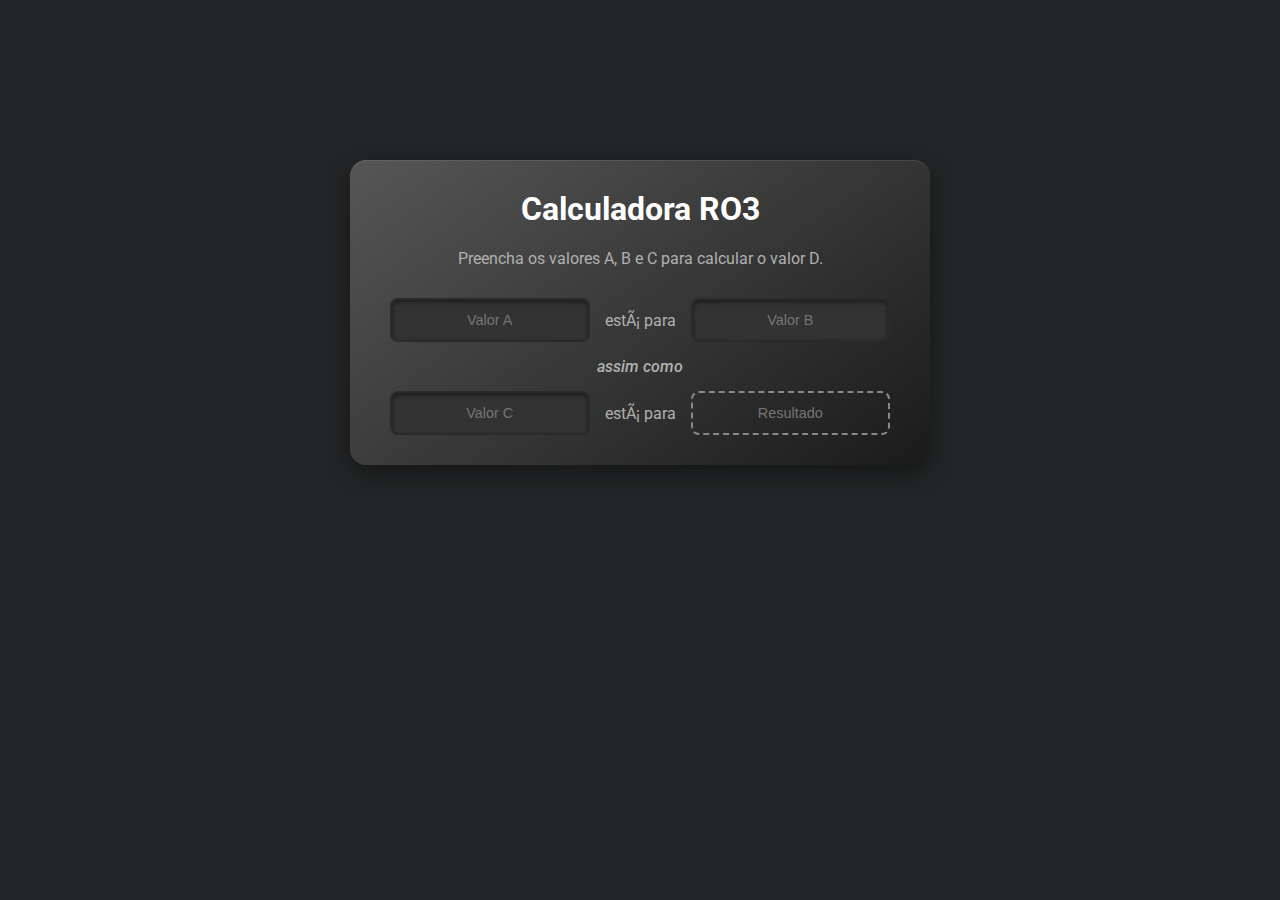
<file: index.html>
<!DOCTYPE html>
<html lang="pt-BR">

<head>
    <meta charset="UTF--8">
    <meta name="viewport" content="width=device-width, initial-scale=1.0">
    <title>Calculadora de Regra de 3</title>
    <link rel="stylesheet" href="style/style1.css">
    <link rel="preconnect" href="https://fonts.googleapis.com">
    <link rel="preconnect" href="https://fonts.gstatic.com" crossorigin>
    <link href="https://fonts.googleapis.com/css2?family=Roboto:wght@400;500&display=swap" rel="stylesheet">
</head>

<body>

    <main class="container">
        <h1>Calculadora RO3</h1>
        <p>Preencha os valores A, B e C para calcular o valor D.</p>
        <div class="calculator">
            <div class="row">
                <input type="number" id="valorA" placeholder="Valor A">
                <span class="label">está para</span>
                <input type="number" id="valorB" placeholder="Valor B">
            </div>

            <div class="equivalence">
                <span>assim como</span>
            </div>

            <div class="row">
                <input type="number" id="valorC" placeholder="Valor C">
                <span class="label">está para</span>
                <input type="text" id="resultado" placeholder="Resultado" disabled>
            </div>
        </div>
    </main>

    <script src="script/script.js"></script>
</body>

</html>
</file>
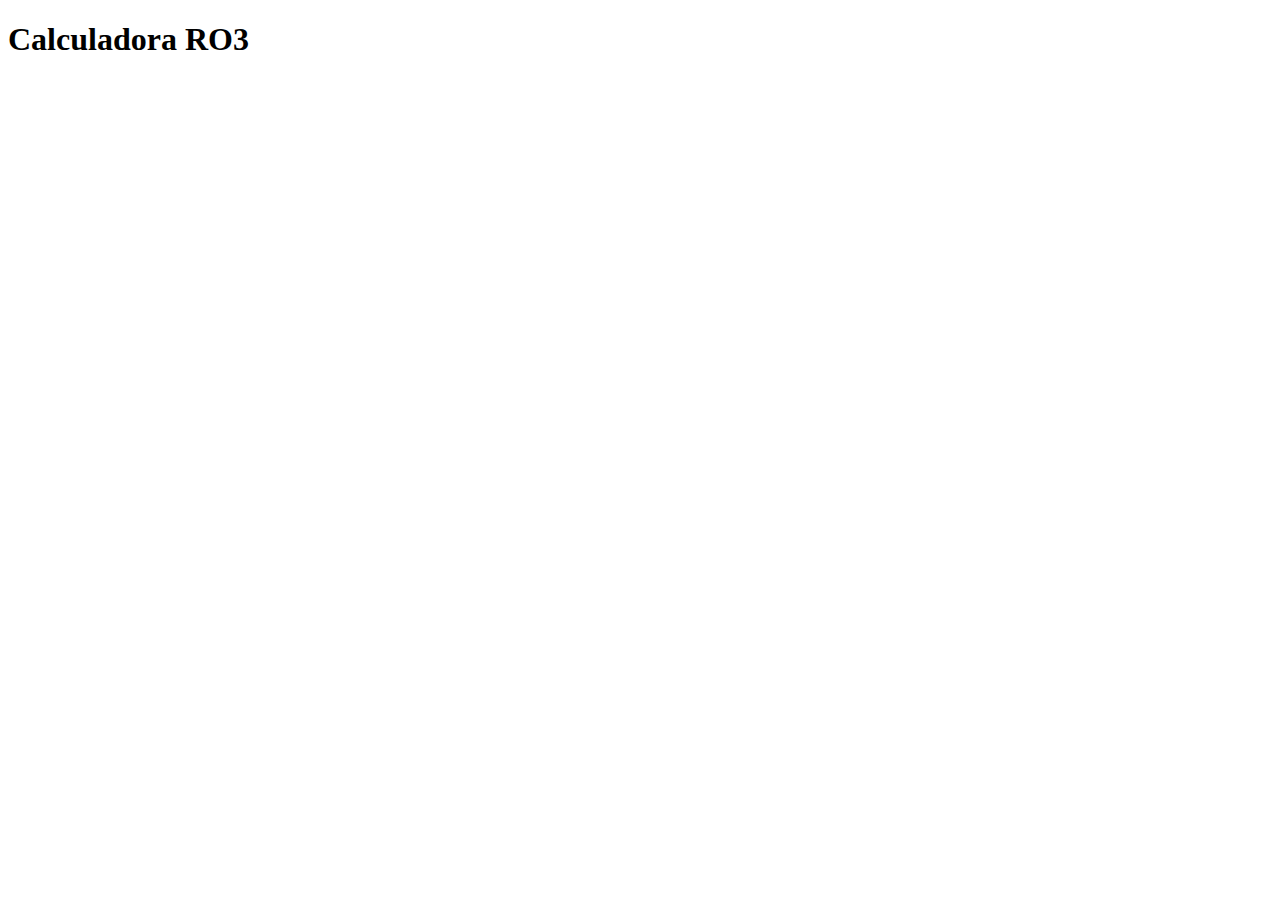
<file: todosOsAprendizados/html.html>
<!DOCTYPE html>
<html lang="pt-BR">

<head>
    <meta charset="UTF-8">
    <meta name="viewport" content="width=device-width, initial-scale=1.0">
    <title>Calculadora RO3</title>
</head>

<body>
    <h1>Calculadora RO3</h1>

    <div></div>








</body>

</html>
</file>
<file: style/style1.css>
:root {
    --primary-color: #e0e0e0;
    --background-color: #232526;
    --container-gradient-start: #5a5a5a;
    --container-gradient-end: #3a3a3a;
    --text-color: #f0f0f0;
    --text-color-secondary: #b0b0b0;
    --input-bg: #333;
    --input-border: #2a2a2a;
    --input-focus-glow: rgba(192, 192, 192, 0.7);
}

body {
    font-family: 'Roboto', sans-serif;
    background: var(--background-color);
    color: var(--text-color);
    margin: 0;
    padding: 20px;
    display: flex;
    justify-content: center;
    align-items: center;
    min-height: 65vh;
}

.container {
    background: linear-gradient(145deg, #565656, #161616b3);
    padding: 30px 40px;
    border-radius: 16px;
    box-shadow: 0 8px 25px rgba(0, 0, 0, 0.4), inset 0 1px 1px rgba(255, 255, 255, 0.1);
    text-align: center;
    max-width: 500px;
    width: 100%;
}

h1 {
    margin-top: 0;
    color: white;
}

p {
    margin-bottom: 30px;
    color: var(--text-color-secondary);
}

.calculator {
    display: flex;
    flex-direction: column;
    gap: 15px;
}

.row {
    display: flex;
    align-items: center;
    justify-content: space-between;
    gap: 15px;
}

.equivalence {
    font-style: italic;
    color: var(--text-color-secondary);
    font-weight: 500;
}

.credits {
    margin-top: 14px;
    margin-left: 20%;
    margin-right: 20%;
    font-size: 90%;
    color: var(--text-color-secondary);
    display: flex;
    justify-content: center;
    font-style: italic;
    font-weight: 500;
    text-align: center;
    align-content: center;
    opacity: 0.6;
    box-shadow: 0 8px 10px rgba(0, 0, 0, 0.4), inset 0 1px 1px rgba(255, 255, 255, 0.1);
    border-radius: 16px;
}

input[type="number"],
input[type="text"] {
    width: 100%;
    padding: 12px;
    background-color: var(--input-bg);
    border: 2px solid var(--input-border);
    border-radius: 8px;
    font-size: 90%;
    text-align: center;
    color: var(--text-color);
    transition: all 0.3s ease;
    box-sizing: border-box;
    box-shadow: inset 0 2px 4px rgba(0, 0, 0, 0.5);
}

input[type="number"]:focus {
    outline: none;
    border-color: var(--primary-color);
    box-shadow: 0 0 8px var(--input-focus-glow);
}

input[type=number]::-webkit-inner-spin-button, 
input[type=number]::-webkit-outer-spin-button { 
  -webkit-appearance: none; 
  margin: 0; 
}
input[type=number] {
  appearance: textfield;
  -moz-appearance: textfield;
}

input#resultado {
    background: transparent;
    font-weight: 500;
    color: var(--primary-color);
    border: 2px dashed #888;
    box-shadow: none;
}

.label {
    white-space: nowrap;
    color: var(--text-color-secondary);
}
</file>
